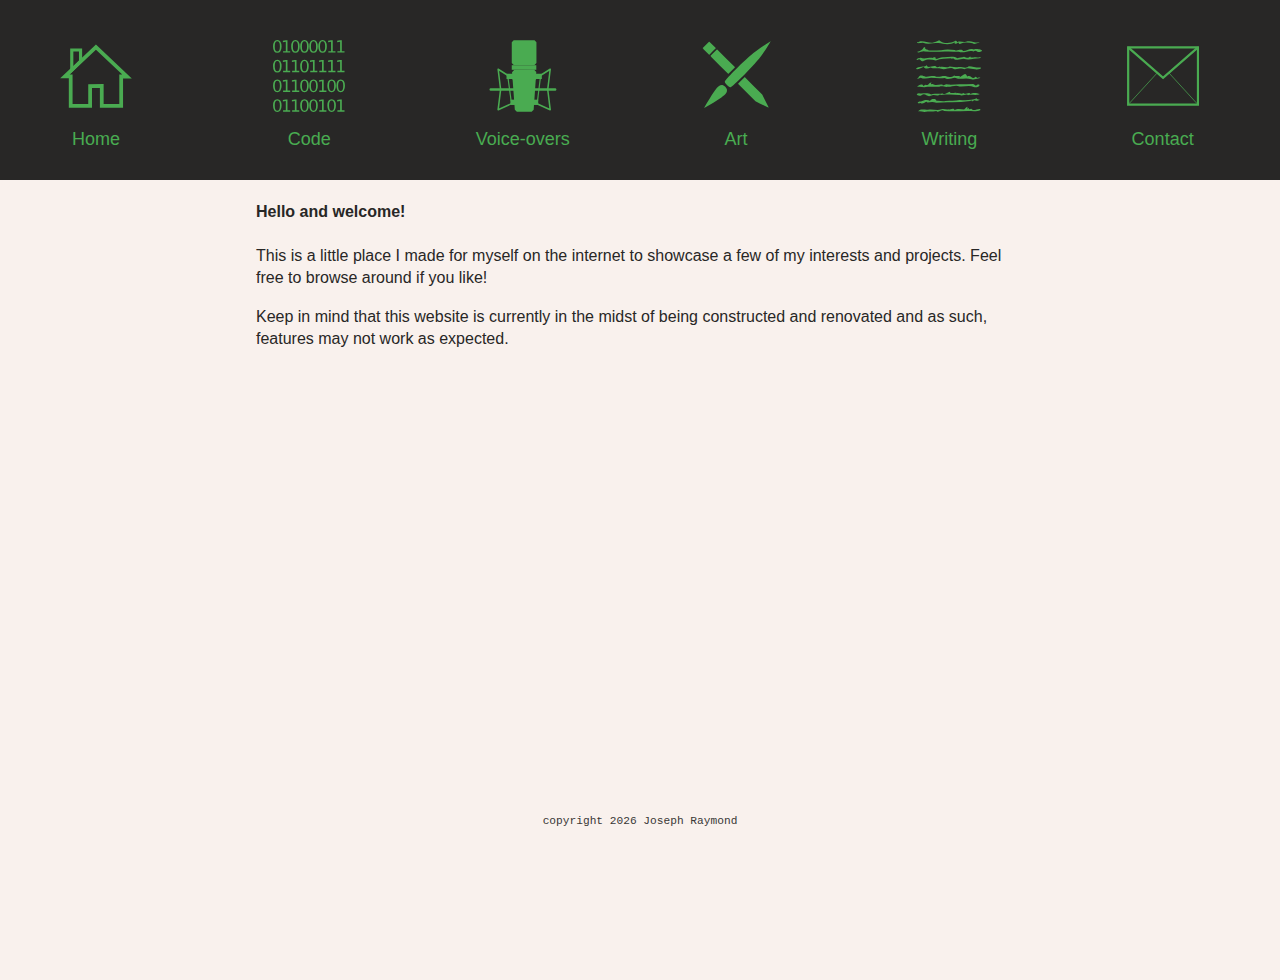
<file: index.html>
<!DOCTYPE html>
<html>
  <head>
    <meta name="viewport" content="width=device-width, initial-scale=1.0">

    <title>Latent's Weavings</title>
    <link href="https://fonts.googleapis.com/css?family=Muli" rel="stylesheet">
    <link rel="icon" type="image/svg" href="/img/HouseIco2.svg"/>
    <link type="text/css" rel="stylesheet" href="/css/stylesheet.css">
    <script type="text/javascript" src="./js/imageDB.js"></script>
    <script type="text/javascript" src="./js/utils.js"></script>
    <script type="text/javascript" src="./js/main.js"></script>
  </head>

  <body>
    <noscript><div id="jsWarning">You do not have javascript enabled. Some parts of this website may not work properly.</div></noscript>

    <nav class="navWindow">
      <a href="/index.html" class="navItem"><img src="/img/HouseIco2.svg"/>Home</a>
      <a href="/code-things.html" class="navItem"><img src="/img/CodeIco.svg"/>Code</a>
      <a href="/voice-overs.html" class="navItem"><img src="/img/VoiceoverIco1.svg"/>Voice-overs</a>
      <a href="/art-things.html" class="navItem"><img src="/img/ArtIco.svg"/>Art</a>
      <a href="/writing-things.html" class="navItem"><img src="/img/WriteIco.svg"/>Writing</a>
      <a href="/contact.html" class="navItem"><img src="/img/MailIco.svg"/>Contact</a>
    </nav>

    <div class="content">
      <h4>Hello and welcome!</h4>
      <p>This is a little place I made for myself on the internet to showcase a few of my interests and projects. Feel free to browse around if you like!</p>
      <p>Keep in mind that this website is currently in the midst of being constructed and renovated and as such, features may not work as expected.</p>
    </div>

    <div id="footer">copyright <script>document.write(new Date().getFullYear())</script> <span itemscope itemtype="http://schema.org/Person" itemprop="name">Joseph Raymond</span></div>
  </body>

</html>
</file>
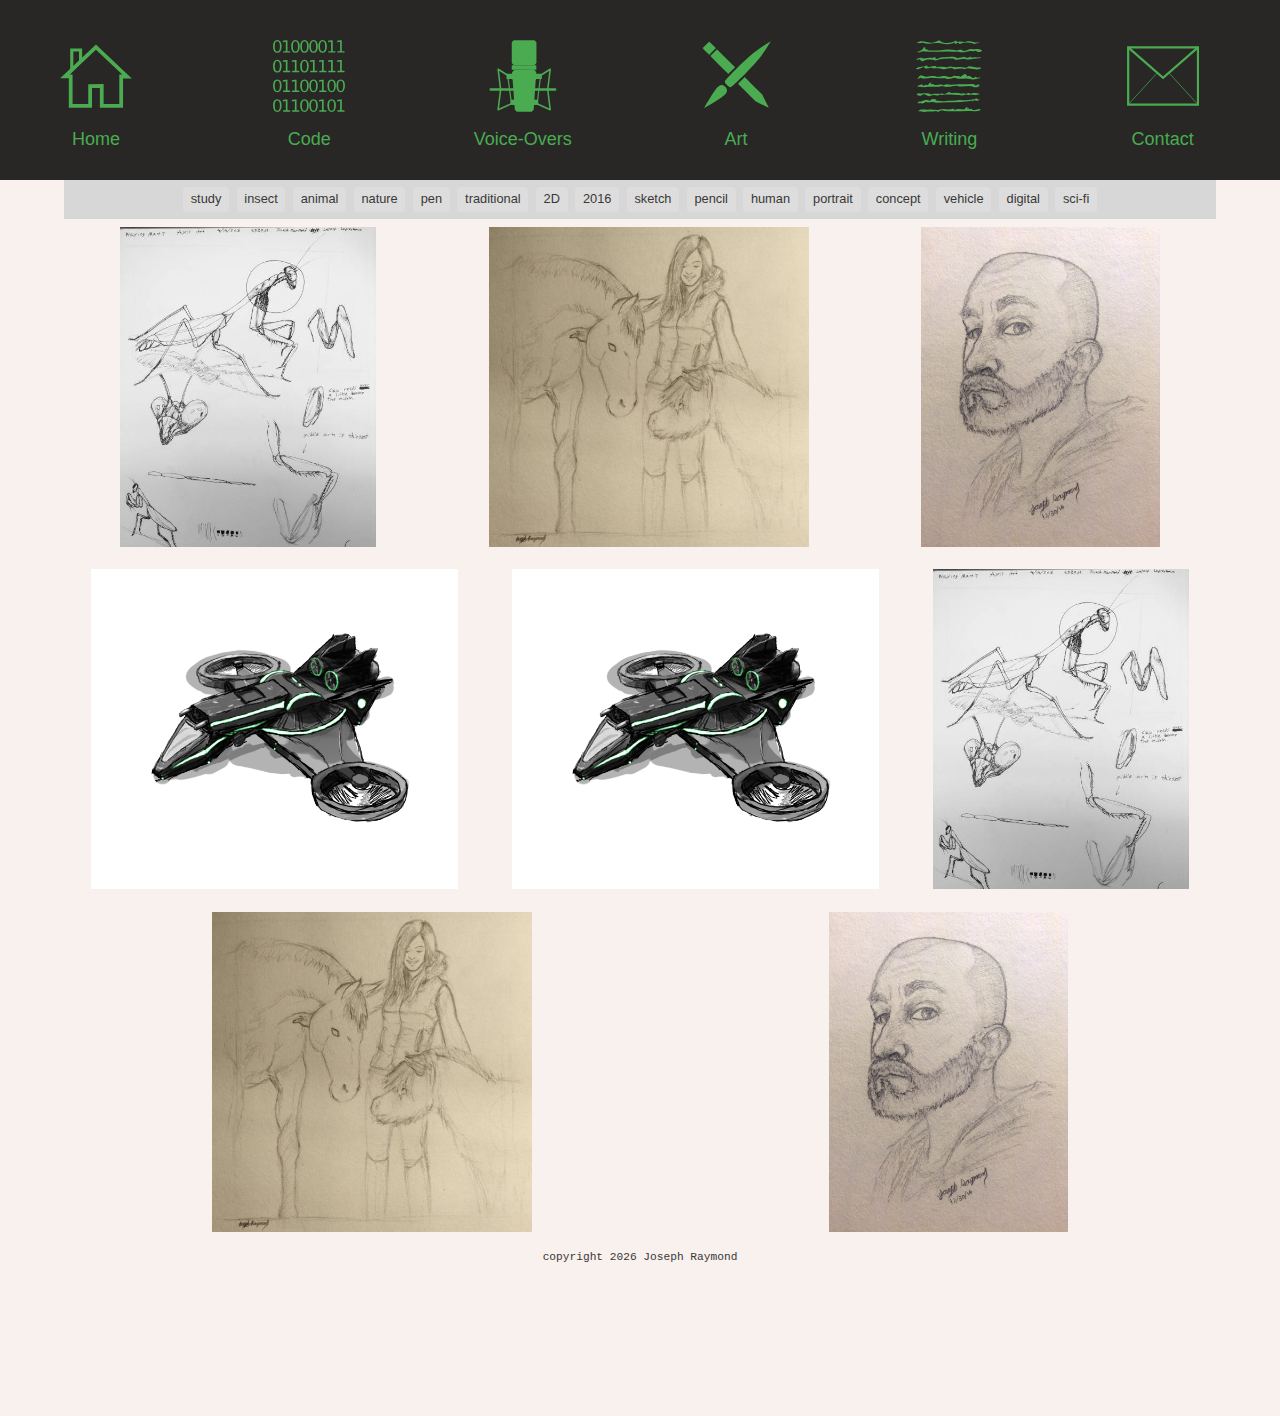
<file: art-things.html>
<!DOCTYPE html>
<html>
  <head>
    <meta name="viewport" content="width=device-width, initial-scale=1.0">
    <link rel="icon" type="image/svg" href="/img/ArtIco.svg"/>
    <link type="text/css" rel="stylesheet" href="/css/stylesheet.css">
    <script type="text/javascript" src="./js/imageDB.js"></script>
    <script type="text/javascript" src="./js/utils.js"></script>
    <script type="text/javascript" src="./js/main.js"></script>
  </head>
  
  <body>
    <noscript><div id="jsWarning">You do not have javascript enabled. Some parts of this website may not work properly.</div></noscript>
    <nav class="navWindow">
      <a href="/index.html" class="navItem"><img src="/img/HouseIco2.svg"/>Home</a>
      <a href="/code-things.html" class="navItem"><img src="/img/CodeIco.svg"/>Code</a>
      <a href="/voice-overs.html" class="navItem"><img src="/img/VoiceoverIco1.svg"/>Voice-Overs</a>
      <a href="/art-things.html" class="navItem"><img src="/img/ArtIco.svg"/>Art</a>
      <a href="/writing-things.html" class="navItem"><img src="/img/WriteIco.svg"/>Writing</a>
      <a href="/contact.html" class="navItem"><img src="/img/MailIco.svg"/>Contact</a>
    </nav>
    <div class="content" id="artContentPanel">
      <div id="tagsPanel"></div>
    </div>
    <div id="footer">copyright <script>document.write(new Date().getFullYear())</script> <span itemscope itemtype="http://schema.org/Person" itemprop="name">Joseph Raymond</span></div>
  </body>
</html>
</file>
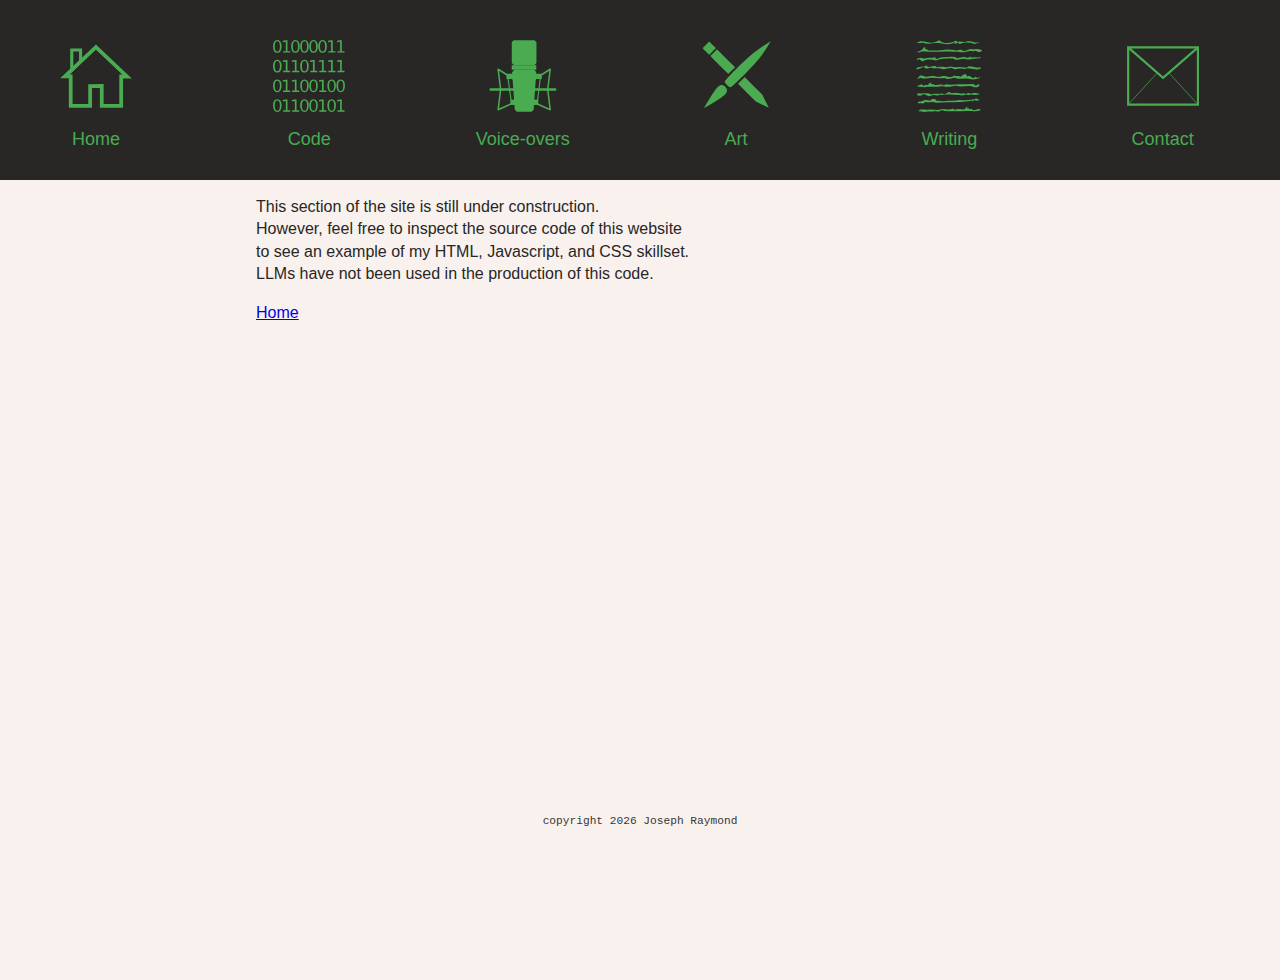
<file: code-things.html>
<!DOCTYPE html>
<html>
  <head>
    <meta name="viewport" content="width=device-width, initial-scale=1.0">
    <link rel="icon" type="image/svg" href="/img/CodeIco.svg"/>
    <link type="text/css" rel="stylesheet" href="/css/stylesheet.css">
    <script type="text/javascript" src="./js/imageDB.js"></script>
    <script type="text/javascript" src="./js/utils.js"></script>
    <script type="text/javascript" src="./js/main.js"></script>
  </head>
  <body>
    <noscript><div id="jsWarning">You do not have javascript enabled. Some parts of this website may not work properly.</div></noscript>
    <nav class="navWindow">
      <a href="/index.html" class="navItem"><img src="/img/HouseIco2.svg"/>Home</a>
      <a href="/code-things.html" class="navItem"><img src="/img/CodeIco.svg"/>Code</a>
      <a href="/voice-overs.html" class="navItem"><img src="/img/VoiceoverIco1.svg"/>Voice-overs</a>
      <a href="/art-things.html" class="navItem"><img src="/img/ArtIco.svg"/>Art</a>
      <a href="/writing-things.html" class="navItem"><img src="/img/WriteIco.svg"/>Writing</a>
      <a href="/contact.html" class="navItem"><img src="/img/MailIco.svg"/>Contact</a>
    </nav>
    <div class="content">
      <p>This section of the site is still under construction.<br>However, feel free to inspect the source code of this website<br>to see an example of my HTML, Javascript, and CSS skillset.<br>LLMs have not been used in the production of this code.</p>
      <a href="http://latentleprechaun.github.io">Home</a>
    </div>
    <div id="footer">copyright <script>document.write(new Date().getFullYear())</script> <span itemscope itemtype="http://schema.org/Person" itemprop="name">Joseph Raymond</span></div>
  </body>
</html>
</file>
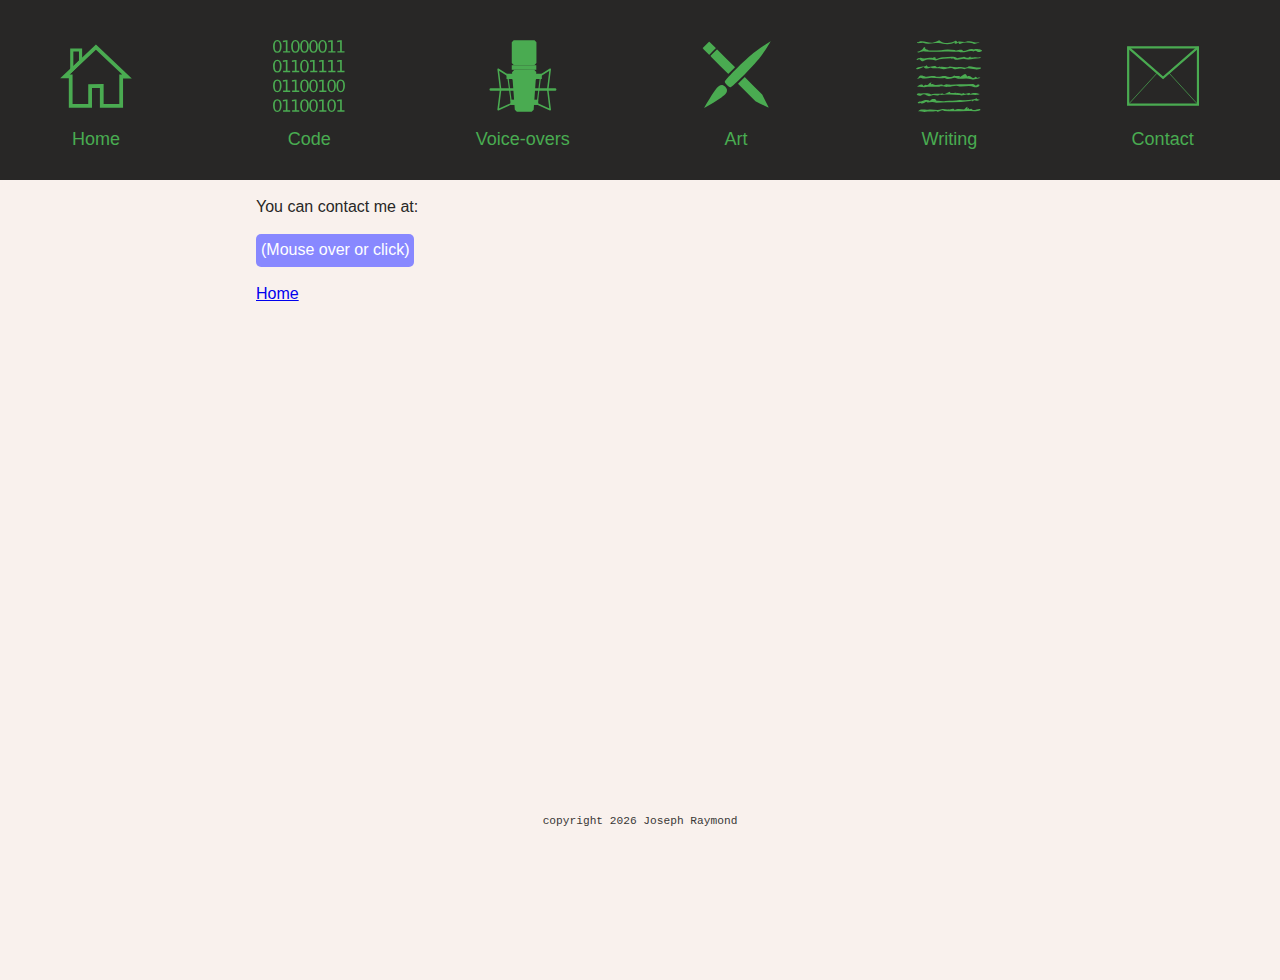
<file: contact.html>
<!DOCTYPE html>
<html>
  <head>
    <meta name="viewport" content="width=device-width, initial-scale=1.0">
    <link rel="icon" type="image/svg" href="/img/MailIco.svg"/>
    <link type="text/css" rel="stylesheet" href="/css/stylesheet.css">
    <script type="text/javascript" src="./js/imageDB.js"></script>
    <script type="text/javascript" src="./js/utils.js"></script>
    <script type="text/javascript" src="./js/main.js"></script>
  </head>
  <body>
    <noscript><div id="jsWarning">You do not have javascript enabled. Some parts of this website may not work properly.</div></noscript>
    <nav class="navWindow">
      <a href="/index.html" class="navItem"><img src="/img/HouseIco2.svg"/>Home</a>
      <a href="/code-things.html" class="navItem"><img src="/img/CodeIco.svg"/>Code</a>
      <a href="/voice-overs.html" class="navItem"><img src="/img/VoiceoverIco1.svg"/>Voice-overs</a>
      <a href="/art-things.html" class="navItem"><img src="/img/ArtIco.svg"/>Art</a>
      <a href="/writing-things.html" class="navItem"><img src="/img/WriteIco.svg"/>Writing</a>
      <a href="/contact.html" class="navItem"><img src="/img/MailIco.svg"/>Contact</a>
    </nav>
    <div class="content">
      <p>You can contact me at: <div id="emailHideBox">(Mouse over or click)</div></p>
      <a href="http://latentleprechaun.github.io">Home</a>
    </div>
    <div id="footer">copyright <script>document.write(new Date().getFullYear())</script> <span itemscope itemtype="http://schema.org/Person" itemprop="name">Joseph Raymond</span></div>
  </body>
</html>
</file>
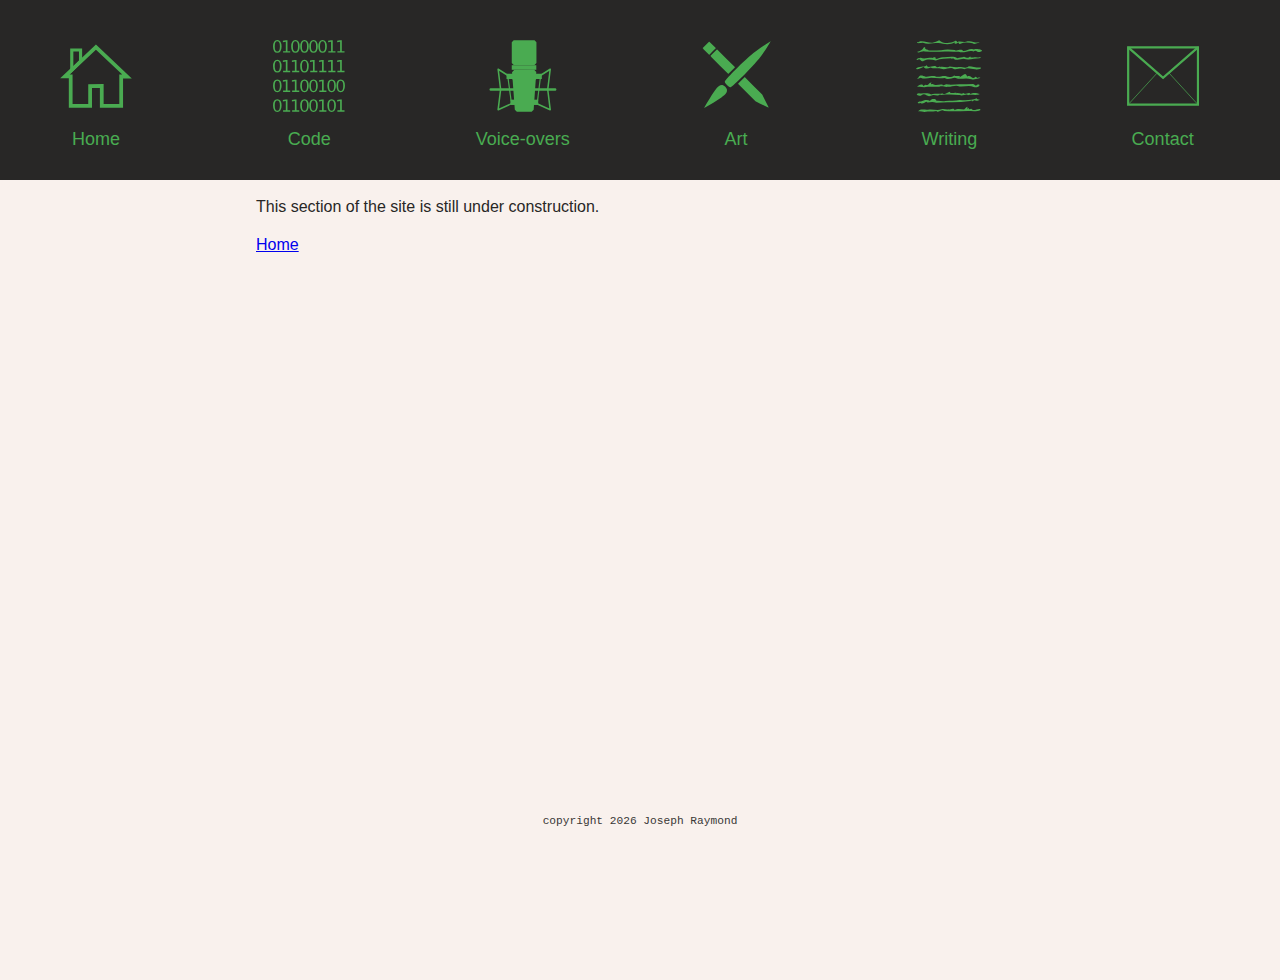
<file: writing-things.html>
<!DOCTYPE html>
<html>
  <head>
    <meta name="viewport" content="width=device-width, initial-scale=1.0">
    <link rel="icon" type="image/svg" href="/img/WriteIco.svg"/>
    <link type="text/css" rel="stylesheet" href="/css/stylesheet.css">
    <script type="text/javascript" src="./js/imageDB.js"></script>
    <script type="text/javascript" src="./js/utils.js"></script>
    <script type="text/javascript" src="./js/main.js"></script>
  </head>
  <body>
    <noscript><div id="jsWarning">You do not have javascript enabled. Some parts of this website may not work properly.</div></noscript>
    <nav class="navWindow">
      <a href="/index.html" class="navItem"><img src="/img/HouseIco2.svg"/>Home</a>
      <a href="/code-things.html" class="navItem"><img src="/img/CodeIco.svg"/>Code</a>
      <a href="/voice-overs.html" class="navItem"><img src="/img/VoiceoverIco1.svg"/>Voice-overs</a>
      <a href="/art-things.html" class="navItem"><img src="/img/ArtIco.svg"/>Art</a>
      <a href="/writing-things.html" class="navItem"><img src="/img/WriteIco.svg"/>Writing</a>
      <a href="/contact.html" class="navItem"><img src="/img/MailIco.svg"/>Contact</a>
    </nav>
    <div class="content">
      <p>This section of the site is still under construction.</p>
      <a href="http://latentleprechaun.github.io">Home</a>
    </div>
    <div id="footer">copyright <script>document.write(new Date().getFullYear())</script> <span itemscope itemtype="http://schema.org/Person" itemprop="name">Joseph Raymond</span></div>
  </body>
</html>
</file>
<file: css/stylesheet.css>
/*REMEMBER TO CTRL-SHIFT-DELETE TO CLEAR THE CACHE ON CHROME!*/

/*
TO DO LIST:
-Add a dark mode
-Edit navbar with proper naming schemes
-clamp nav window width to allow menu items to spread out properly in mobile form factor
-Remove the content wrapper in to the other pages and adjust the javascript to make sure it still works.
-Continue trying to figure out how to center the content without a wrapper
-Look up object-fit to see what it's actually doing behind the scenes.
-finish cleaning up css and fixing footer on art section
*/

/*Two color basic monochrome palette
Almost white: #f9f1ed
Dark gray: #282726
*/

/*Possible color palette for dark mode:
Dark grey: #040106
Cream color: #ddc691
Subtle green: #49ac51
*/

/*alternate pallette:
#05141a
#d7d4d1
#fd583c
#857139
*/

/*Common values defined into variables*/
:root {
  --off-white: #f9f1ed;

  --dark-slate-upshade: #393837;

  --muted-green: #49ac51;

  --dark-slate: #282726;

  --trans-nav-button-background: rgba(0, 0, 0, 0.7);

  --muted-green-filter: brightness(0%) saturate(100%) invert(54%) sepia(55%) saturate(486%) hue-rotate(74deg) brightness(95%) contrast(87%);
}


noscript {
  background: #7DD;
}

body{
  background: var(--off-white);
  width: 100dvw;
  margin: 0;
  padding: 0;
  color: var(--dark-slate);
  display: flex;
  flex-direction: column;
  justify-content: center;
  align-items: center;
  font-family: Tahoma, Geneva, sans-serif;
}

h3{
  text-align: center;
  font-weight: bold;
  color: var(--dark-slate);
}

#emailHideBox {
  display: inline-block;
  background: #88F;
  color: #FFF;
  border-radius: 5px;
  padding: 5px;
}

#profileVoiceoverImg {
  border-radius: 100%;
  border: 5px solid #AAA;
  width: 150px;
  height: auto;
  display: block;
  margin: 0 auto;
}

#voiceOverDemo {
  width:100%;
  border-radius: 4px;
}

.navWindow{
  background: var(--dark-slate);
  height: 20vh;
  display: flex;
  width: 100%;
  box-shadow: 0 0 10px var(--off-white);
  justify-content: center;
  flex-direction: row;
  flex-flow: column wrap;
  /* font-family: 'Muli', sans-serif; */
}

.navWindow .navItem{
  width: min(15vw, 20vw);
  display: flex;
  text-decoration: none;
  flex-direction: column;
  justify-content: space-evenly;
  margin: 0px;
  background: var(--dark-slate);
  height: 15vh;
  text-align: center;
  font-size: 2vh;
  color: var(--muted-green);
  transition: flex 90ms ease-in, background 90ms ease-in, color 90ms ease-in;
}

.navWindow .navItem:hover{
  background: var(--off-white);
  flex: 1.2 1;
  color: var(--dark-slate);
}

.navWindow .navItem img{
  margin: auto;
  margin-bottom: 10px;
  margin-top: 10px;
  height: 8vh;
  width: auto;
  display: block;
  filter: var(--muted-green-filter);
}

#footer{
  min-height: 10rem;
  font-size: 0.7rem;
  padding: 0.3rem;
  font-family: Tahoma, Geneva, monospace;
  color: var(--dark-slate-upshade);
  text-align: center;
}

#tagsPanel{
  background: #D7D7D7;
  width: 100%;
  padding: 0.2em;
}

.galleryNavigationButtons {
  z-index: 2;
  position: absolute;
  padding: 1rem;
  color: white;
  width: 5%;
  height: auto;
  background: var(--trans-nav-button-background);
  border-radius: 100%;
}

#galleryLeftButton {
  top: 50%;
  left: 1%;
}

#galleryRightButton {
  top: 50%;
  right: 1%;
}

.content{
  background: var(--off-white);
  min-height: 70vh;
  width: 60vw;
  font-size: max(1vw, 1rem);
  line-height: 1.4em;
}

#artContentPanel{
  text-align: center;
  display: flex;
  padding: 0 5vw 0 5vw;
  flex-wrap: wrap;
  justify-content: space-around;
  width: 90vw;
}

#galleryPopupContainer{
  z-index: 1;
  position: fixed;
  display: flex;
  top: 0;
  left: 0;
  right: 0;
  bottom: 0;
  background: var(--trans-nav-button-background);
  justify-content: center;
  padding-top: 5vh;
  padding-bottom: 5vh;
}

#galleryPopupExit{
  z-index: 2;
  position: fixed;
  top: 1vw;
  right: 1vw;
  width: clamp(8vw, 5vw, 4vw);
  height: clamp(8vw, 5vw, 4vw);
  background: var(--trans-nav-button-background);
  box-shadow: 0 0 10px black;
  border-radius: 100%;
  justify-content: center;
}

.galleryPopupImage {
  z-index: 1;
  width: 90vw;
  height: auto;
  object-fit: contain;
}

.galleryImageContainer {
  position: relative;
}

.galleryImage{
  height: 20rem;
  align-self: center;
  margin: 0.5rem;
  flex-grow: 1;
  transition: height 200ms ease-in, width 200ms ease-in, margin 200ms ease-in, box-shadow 200ms ease-in;
}

.galleryImage:hover{
  box-shadow: 0 0 15px black;
  height: 21rem;
  margin: 0;
}

.imageTags{
  background: #DDD;
  padding: 0.6em;
  padding-top: 0.1em;
  padding-bottom: 0.1em;
  font-size: 0.8em;
  text-align: center;
  color: var(--dark-slate-upshade);
  display: inline-flex;
  justify-content: space-between;
  margin: 0.3em;
  border-radius: 0.3em;
}

.imageTags:hover{
  background: #EEE;
}
</file>
